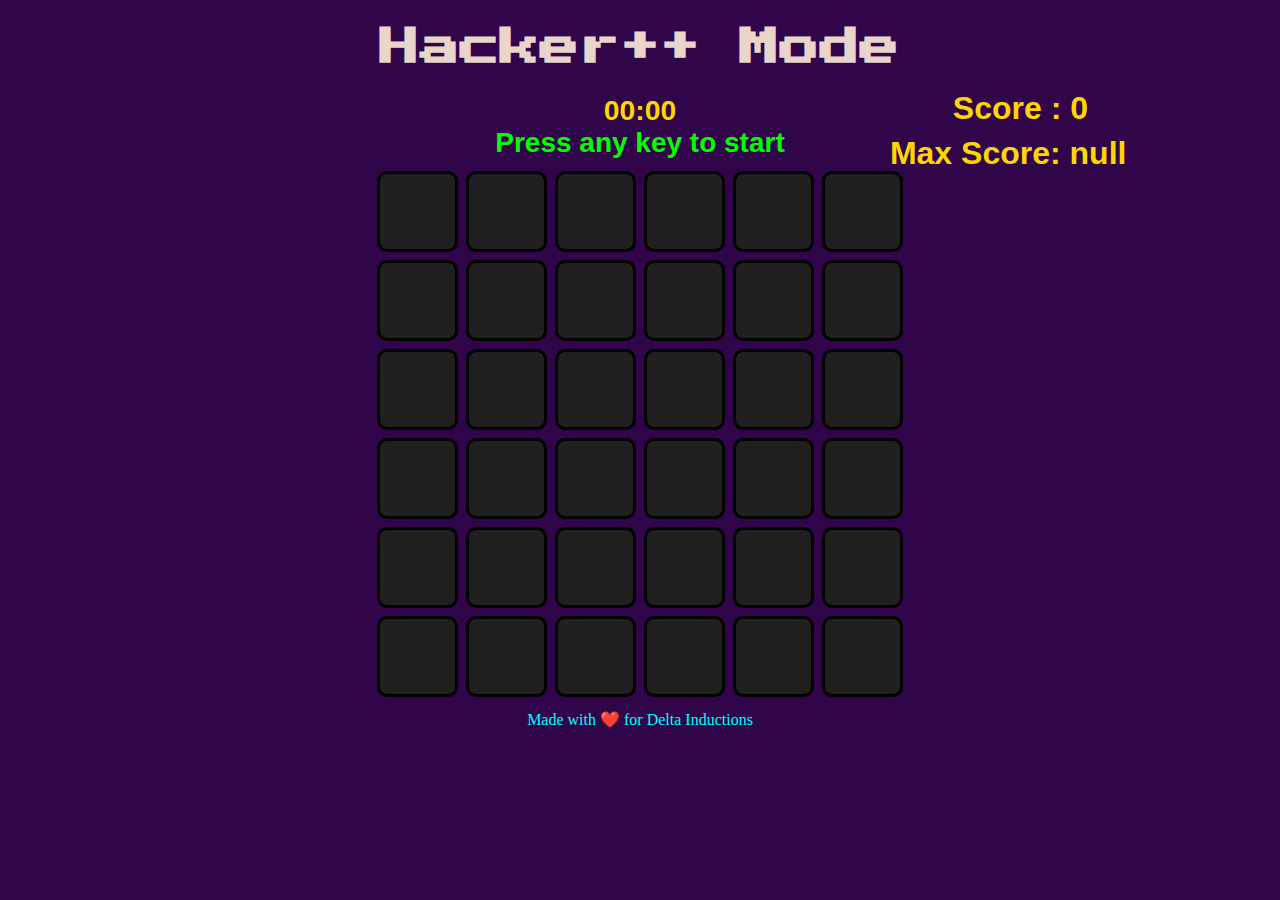
<file: Hacker++/index.html>
<!DOCTYPE html>
<html lang="en">
<head>
    <meta charset="UTF-8">
    <meta http-equiv="X-UA-Compatible" content="IE=edge">
    <meta name="viewport" content="width=device-width, initial-scale=1.0">
    <title>Piano Tiles (HACKER++)</title>
    <link href="https://fonts.googleapis.com/css?family=Press+Start+2P" rel="stylesheet">   
    <link rel="stylesheet" href="styles.css">
</head>
<body>
    <h1>Hacker++ Mode</h1>
    <h4 id="timer">00:00</h4>

    <h3>Score : 0</h3>
    <h3 class="MaxScore">Max Score: ?</h3>

    <!-- <div class="leaderboard">
        <span class="heading">Leader Board</span>
        <h5 class="inside">Oned</h5>
        <h5 class="inside">svsa</h5>
        <h5 class="inside">egwss</h5>
        <h5 class="inside">dsggs</h5>
        <h5 class="inside">xcbdg</h5>
    </div> -->

    <h2>Press any key to start</h2>

    <div class="container">
        <div class="row">
            <div type="button" id="1" class="btn">
            </div>
            <div type="button" id="2" class="btn">
            </div>
            <div type="button" id="3" class="btn">
            </div>
            <div type="button" id="4" class="btn">
            </div>
            <div type="button" id="5" class="btn">
            </div>
            <div type="button" id="6" class="btn">
            </div>
        </div>

        <div class="row">
            <div type="button" id="7" class="btn">
            </div>
            <div type="button" id="8" class="btn">
            </div>
            <div type="button" id="9" class="btn">
            </div>
            <div type="button" id="10" class="btn">
            </div>
            <div type="button" id="11" class="btn">
            </div>
            <div type="button" id="12" class="btn">
            </div>
        </div>

        <div class="row">
            <div type="button" id="13" class="btn">
            </div>
            <div type="button" id="14" class="btn">
            </div>
            <div type="button" id="15" class="btn">
            </div>
            <div type="button" id="16" class="btn">
            </div>
            <div type="button" id="17" class="btn">
            </div>
            <div type="button" id="18" class="btn">
            </div>
        </div>

        <div class="row">
            <div type="button" id="19" class="btn">
            </div>
            <div type="button" id="20" class="btn">
            </div>
            <div type="button" id="21" class="btn">
            </div>
            <div type="button" id="22" class="btn">
            </div>
            <div type="button" id="23" class="btn">
            </div>
            <div type="button" id="24" class="btn">
            </div>
        </div>

        <div class="row">
            <div type="button" id="25" class="btn">
            </div>
            <div type="button" id="26" class="btn">
            </div>
            <div type="button" id="27" class="btn">
            </div>
            <div type="button" id="28" class="btn">
            </div>
            <div type="button" id="29" class="btn">
            </div>
            <div type="button" id="30" class="btn">
            </div>
        </div>

        <div class="row">
            <div type="button" id="31" class="btn">
            </div>
            <div type="button" id="32" class="btn">
            </div>
            <div type="button" id="33" class="btn">
            </div>
            <div type="button" id="34" class="btn">
            </div>
            <div type="button" id="35" class="btn">
            </div>
            <div type="button" id="36" class="btn">
            </div>
        </div>

    </div>
    <p>Made with ❤️ for Delta Inductions</p>
    <script src="index.js"></script>
</body>
</html>
</file>
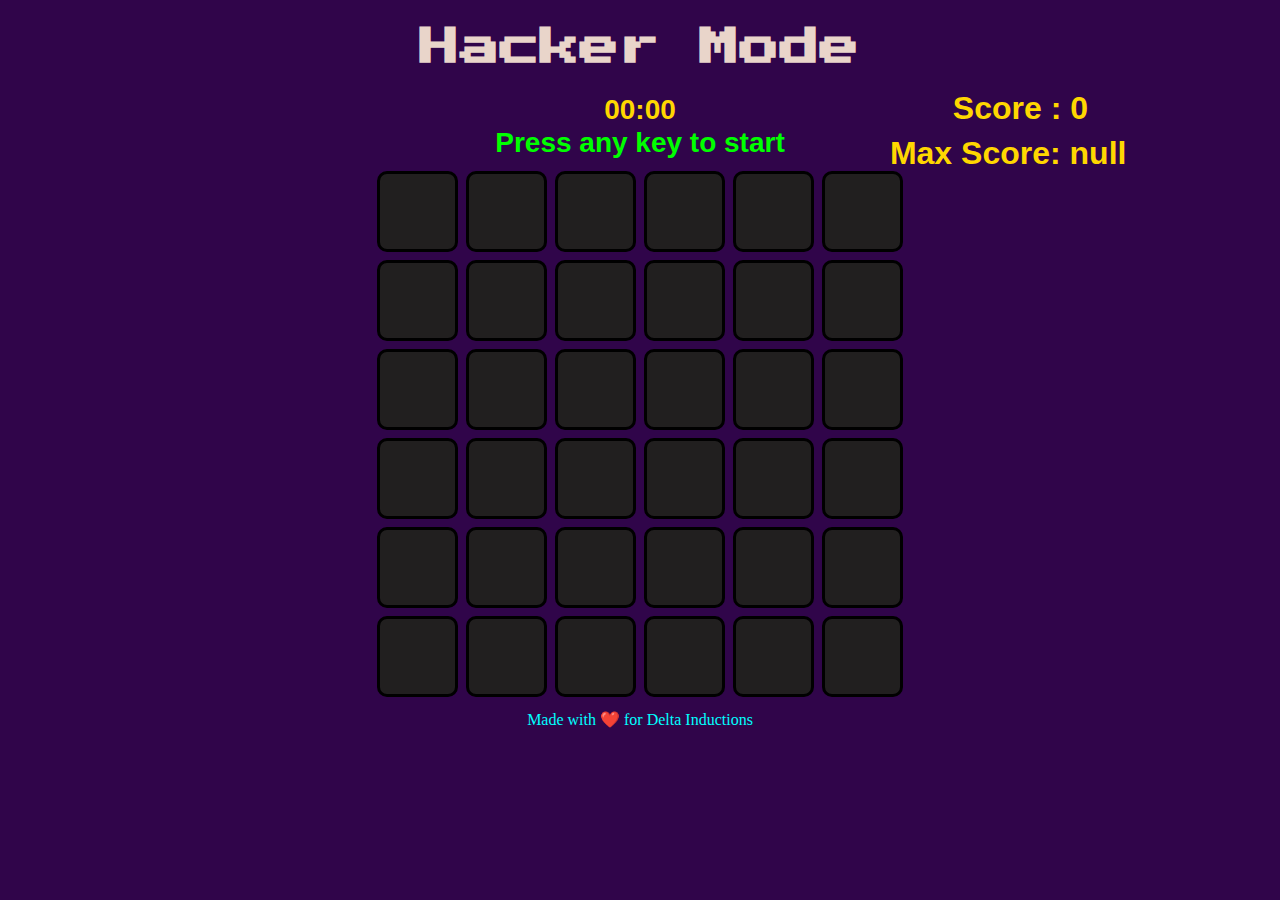
<file: Hacker/index.html>
<!DOCTYPE html>
<html lang="en">
<head>
    <meta charset="UTF-8">
    <meta http-equiv="X-UA-Compatible" content="IE=edge">
    <meta name="viewport" content="width=device-width, initial-scale=1.0">
    <title>Piano Tiles (HACKER)</title>
    <link href="https://fonts.googleapis.com/css?family=Press+Start+2P" rel="stylesheet">   
    <link rel="stylesheet" href="styles.css">
</head>
<body>
    <h1>Hacker Mode</h1>
    <h4 id="timer">00:00</h4>

    <h3>Score : 0</h3>
    <h3 class="MaxScore">Max Score: ?</h3>
    <h2>Press any key to start</h2>

    <div class="container">
        <div class="row">
            <div type="button" id="1" class="btn">
            </div>
            <div type="button" id="2" class="btn">
            </div>
            <div type="button" id="3" class="btn">
            </div>
            <div type="button" id="4" class="btn">
            </div>
            <div type="button" id="5" class="btn">
            </div>
            <div type="button" id="6" class="btn">
            </div>
        </div>

        <div class="row">
            <div type="button" id="7" class="btn">
            </div>
            <div type="button" id="8" class="btn">
            </div>
            <div type="button" id="9" class="btn">
            </div>
            <div type="button" id="10" class="btn">
            </div>
            <div type="button" id="11" class="btn">
            </div>
            <div type="button" id="12" class="btn">
            </div>
        </div>

        <div class="row">
            <div type="button" id="13" class="btn">
            </div>
            <div type="button" id="14" class="btn">
            </div>
            <div type="button" id="15" class="btn">
            </div>
            <div type="button" id="16" class="btn">
            </div>
            <div type="button" id="17" class="btn">
            </div>
            <div type="button" id="18" class="btn">
            </div>
        </div>

        <div class="row">
            <div type="button" id="19" class="btn">
            </div>
            <div type="button" id="20" class="btn">
            </div>
            <div type="button" id="21" class="btn">
            </div>
            <div type="button" id="22" class="btn">
            </div>
            <div type="button" id="23" class="btn">
            </div>
            <div type="button" id="24" class="btn">
            </div>
        </div>

        <div class="row">
            <div type="button" id="25" class="btn">
            </div>
            <div type="button" id="26" class="btn">
            </div>
            <div type="button" id="27" class="btn">
            </div>
            <div type="button" id="28" class="btn">
            </div>
            <div type="button" id="29" class="btn">
            </div>
            <div type="button" id="30" class="btn">
            </div>
        </div>

        <div class="row">
            <div type="button" id="31" class="btn">
            </div>
            <div type="button" id="32" class="btn">
            </div>
            <div type="button" id="33" class="btn">
            </div>
            <div type="button" id="34" class="btn">
            </div>
            <div type="button" id="35" class="btn">
            </div>
            <div type="button" id="36" class="btn">
            </div>
        </div>

    </div>
    <p>Made with ❤️ for Delta Inductions</p>
    <script src="index.js"></script>
</body>
</html>
</file>
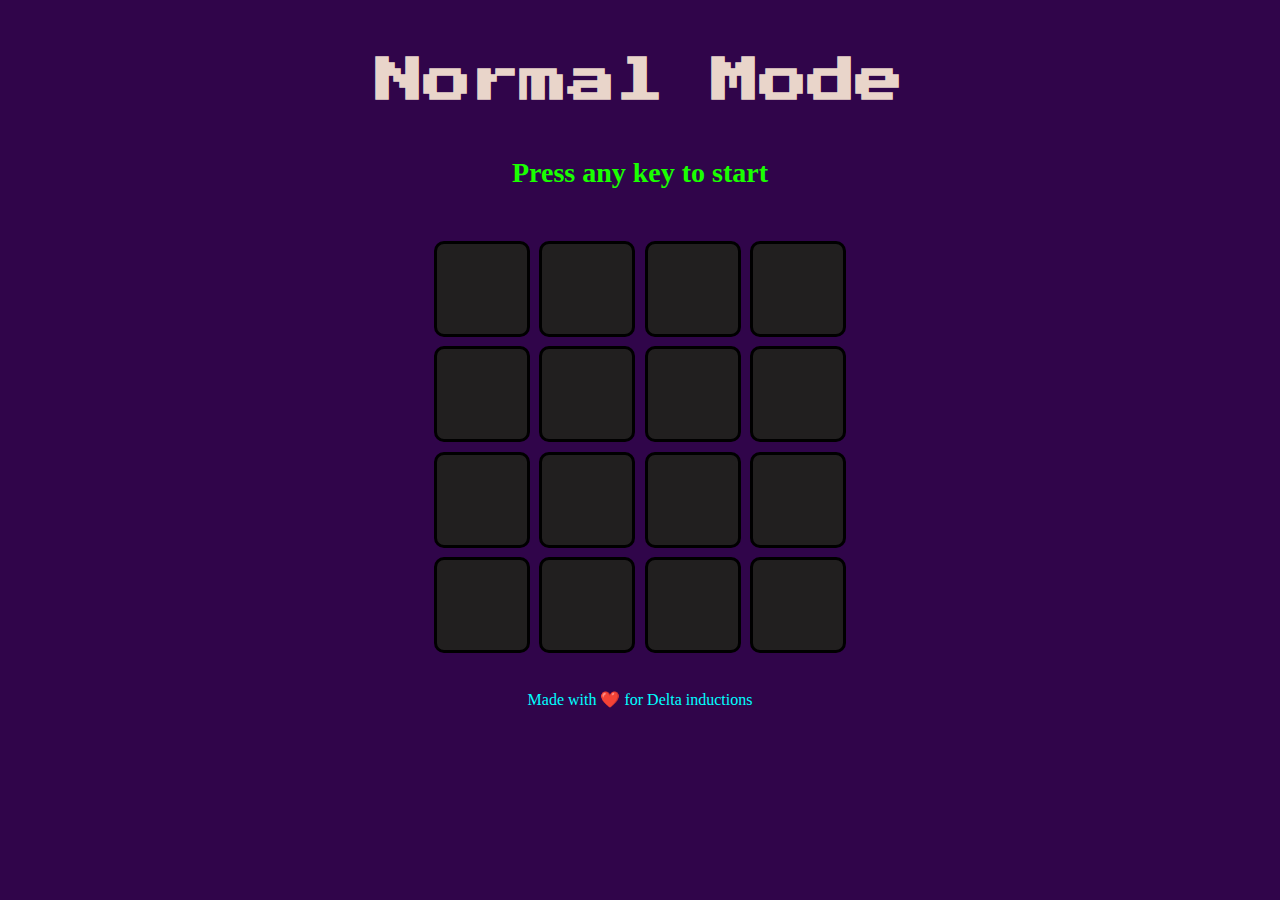
<file: Normal/index.html>
<!DOCTYPE html>
<html lang="en">
<head>
    <meta charset="UTF-8">
    <meta http-equiv="X-UA-Compatible" content="IE=edge">
    <meta name="viewport" content="width=device-width, initial-scale=1.0">
    <title>Piano Tiles (NORMAL)</title>
    <link rel="stylesheet" href="styles.css">
    <link href="https://fonts.googleapis.com/css?family=Press+Start+2P" rel="stylesheet">   
</head>
<body>
    <h1>Normal Mode</h1>
    <h2>Press any key to start</h2>
    
    <div class="container">
        <div class="row">
            <div type="button" id="1" class="btn">
            </div>
            <div type="button" id="2" class="btn">
            </div>
            <div type="button" id="3" class="btn">
            </div>
            <div type="button" id="4" class="btn">
            </div>

        </div>

        <div class="row">
            <div type="button" id="5" class="btn">
            </div>
            <div type="button" id="6" class="btn">
            </div>
            <div type="button" id="7" class="btn">
            </div>
            <div type="button" id="8" class="btn">
            </div>

        </div>

        <div class="row">
            <div type="button" id="9" class="btn">
            </div>
            <div type="button" id="10" class="btn">
            </div>
            <div type="button" id="11" class="btn">
            </div>
            <div type="button" id="12" class="btn">
            </div>
        </div>

        <div class="row">
            <div type="button" id="13" class="btn">
            </div>
            <div type="button" id="14" class="btn">
            </div>
            <div type="button" id="15" class="btn">
            </div>
            <div type="button" id="16" class="btn">
            </div>

        </div>
    </div>
    
    <p>Made with ❤️ for Delta inductions</p>
    <script src="index.js"></script>
</body>
</html>
</file>
<file: Hacker++/styles.css>
h1{
    font-family: 'Press Start 2P', cursive;
    font-size: 2.5rem;
    color: #E9D5CA;
    
}
h2{
    color: rgb(0, 255, 0);
    font-size: 1.75rem;
    margin: 0;
}

h3{
    font-size: 2rem;
    color: gold;
    position: absolute;
    top: 10%;
    right: 15%;
    margin: 0;
}
h4{
    color: gold;
    font-size: 1.77rem;
    margin: 0px;
}

h2,h3,h4{
    font-family: Helvetica, sans-serif;
}

.MaxScore{
    top: 15%;
    right: 12%;
}

body{
    text-align: center;
    background-color: #30054a;
}

.container{

    display: block;
    width: 100%;
    height: 100%;
    margin: 10px auto 0px;
}

.btn{
    height: 75px;
    width: 75px;
    background-color: rgb(33, 31, 31);
    margin: 2px;
    display: inline-block;
    border: 3.5px solid black;
    border-radius: 10px;
    position: relative;
    transition: all .15s;
}


.btn:after{
    position: absolute;
    content: "";
    top: 0;
    left: 0;
    width: 0;
    height: 0;
    border-radius: 9px;
    
    background: rgb(205, 191, 41);
    transition: all .15s;
  }
  
.btn:hover{
    color: #fff;
  }
  
.btn:hover:after{
    width: 100%;
    height: 100%;
  }

p{
    margin-top: 7px;
    color: cyan;
}

.pressed {
    box-shadow: 0 0 14px white;
    background-color: grey;
}

.game-over{
    background-color: red;
}

/* .leaderboard{
   position:absolute;
   height: 230px;
   width: 180px;
   left: 75%;
   top: 25%;
   background-color: rgb(0, 0, 0);
   padding: 20px;
   border: 3.5px solid rgb(94, 91, 91);
   margin: 0;
}

.heading{
   font-family: Arial, Helvetica, sans-serif;
   color: rgb(245, 220, 30);
   font-size: 1.4rem;
   font-weight: 600;
}

.inside{
    font-family: Arial, Helvetica, sans-serif;
    color: rgb(51, 207, 58);
    font-size: 0.9rem;
} */


@media (max-width: 1148px) {

    .btn{
        height: 69px;
        width: 69px;
    }
    .MaxScore{
        right: 0%;
    }    
    h3{
       position: relative;
       right: 0%;
        text-align: center;
        font-size: 1.80rem;
    }
    h1{
        font-size: 2.25rem;
    }
    h2{
        font-size: 1.7rem;
    }
    h4{
        font-size: 1.72rem;
    }
    .leaderboard{
        position: relative;
        right: 100%;
        text-align: center;
    }
}

@media (max-width: 840px) {

    .btn{
        height: 63px;
        width: 63px;
    }   
    h1{
        font-size: 1.96rem;
    } 
    h2{
        font-size: 1.61rem;
    }
    h3{
        font-size: 1.69rem;
    }
    h4{
        font-size: 1.67rem;
    }
}

@media (max-width: 660px) {

    .btn{
        height: 57px;
        width: 57px;
    }    
    h1{
        font-size: 1.80rem;
    }
    h2{
        font-size: 1.55rem;
    }
    h3{
        font-size: 1.60rem;
    }
    h4{
        font-size: 1.59rem;
    }
}
</file>
<file: Hacker/styles.css>
h1{
    font-family: 'Press Start 2P', cursive;
    font-size: 2.5rem;
    color: #E9D5CA;
    
}
h2{
    color: rgb(0, 255, 0);
    font-size: 1.75rem;
    margin: 0;
}

h3{
    font-size: 2rem;
    color: gold;
    position: absolute;
    top: 10%;
    right: 15%;
    margin: 0;
}
h4{
    color: gold;
    font-size: 1.75rem;
    margin: 1px;
}

h2,h3,h4{
    font-family: Helvetica, sans-serif;
}

.MaxScore{
    top: 15%;
    right: 12%;
}

body{
    text-align: center;
    background-color: #30054a;
}

.container{

    display: block;
    width: 100%;
    height: 100%;
    margin: 10px auto 0px;
}

.btn{
    height: 75px;
    width: 75px;
    background-color: rgb(33, 31, 31);
    margin: 2px;
    display: inline-block;
    border: 3.5px solid black;
    border-radius: 10px;
}

p{
    margin-top: 7px;
    color: cyan;
}

.pressed {
    box-shadow: 0 0 13px white;
    background-color: grey;
}

.game-over{
    background-color: red;
}

@media (max-width: 1008px) {

    .btn{
        height: 69px;
        width: 69px;
    }
    .MaxScore{
        right: 0%;
    }    
    h3{
       position: relative;
       right: 0%;
        text-align: center;
        font-size: 1.87rem;
    }
    h1{
        font-size: 2.25rem;
    }
    h2{
        font-size: 1.7rem;
    }
}

@media (max-width: 840px) {

    .btn{
        height: 63px;
        width: 63px;
    }   
    h1{
        font-size: 1.96rem;
    } 
    h2{
        font-size: 1.61rem;
    }
    h3{
        font-size: 1.77rem;
    }
}

@media (max-width: 660px) {

    .btn{
        height: 57px;
        width: 57px;
    }    
    h1{
        font-size: 1.80rem;
    }
    h2{
        font-size: 1.55rem;
    }
    h3{
        font-size: 1.7rem;
    }
}
</file>
<file: Normal/styles.css>
h1{
    font-family: 'Press Start 2P', cursive;
    font-size: 3rem;
    padding: 2% 2% 0%;
    color: #E9D5CA;
}
h2{
    color: rgb(26, 255, 0);
    padding: 1.5% 0 0;
    font-size: 1.75rem;
}

body{
    text-align: center;
    background-color: #30054a;
}

.container{

    display: block;
    width: 100%;
    margin: 50px auto 30px;
}

.btn{
    background-color: rgb(33, 31, 31);
    margin: 2.65px;
    display: inline-block;
    height: 90px;
    width: 90px;
    border: 3.7px solid black;
    border-radius: 10px;
}

p{
    color: aqua;
}

.pressed {
    box-shadow: 0 0 20px white;
    background-color: grey;
}

.game-over{
    background-color: red;
}

@media (max-width: 1008px) {

    .btn{
        height: 84px;
        width: 84px;
    }
    h1{
        font-size: 2.39rem;
    }
    h2{
        font-size: 1.8rem;
    }
}

@media (max-width: 840px) {

    .btn{
        height: 78px;
        width: 78px;
    }   
    h1{
        font-size: 2.1rem;
    } 
    h2{
        font-size: 1.65rem;
    }
}

@media (max-width: 660px) {

    .btn{
        height: 72px;
        width: 72px;
    }    
    h1{
        font-size: 1.91rem;
    }
    h2{
        font-size: 1.57rem;
    }
}
</file>
